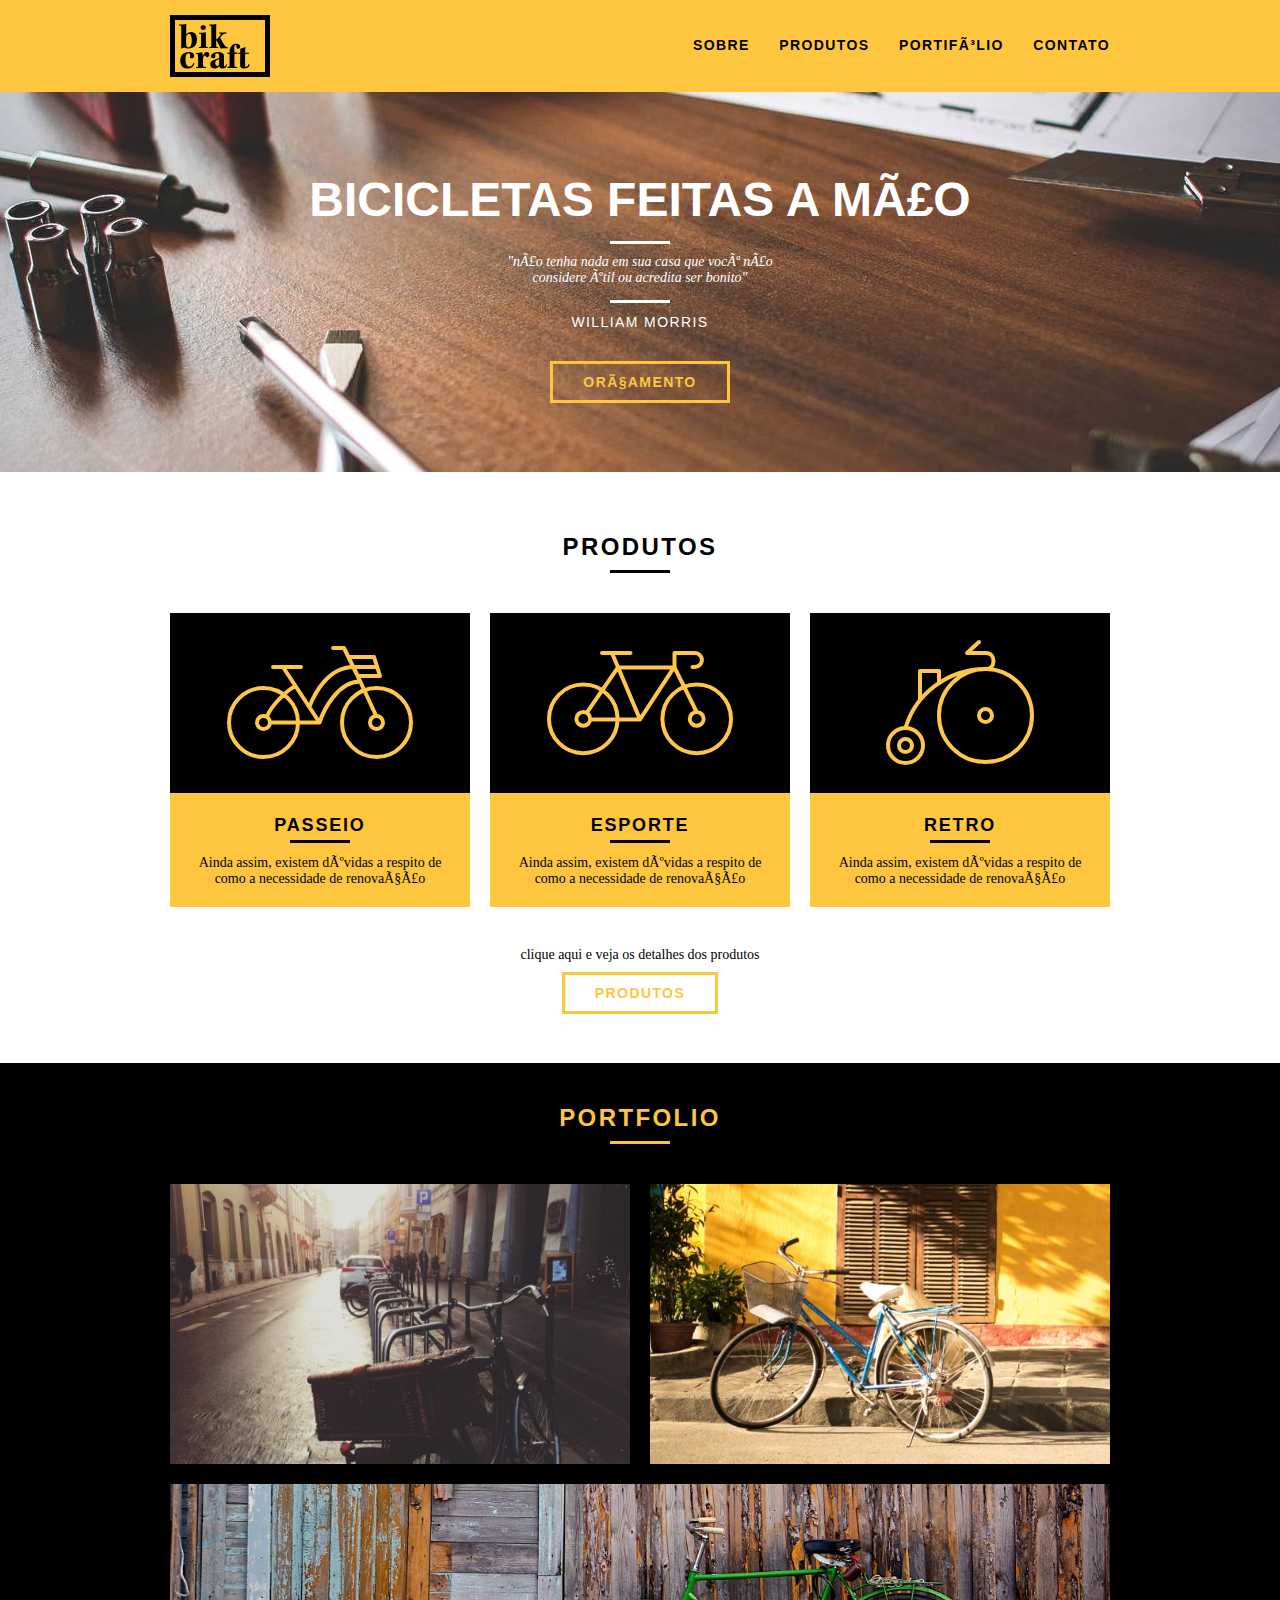
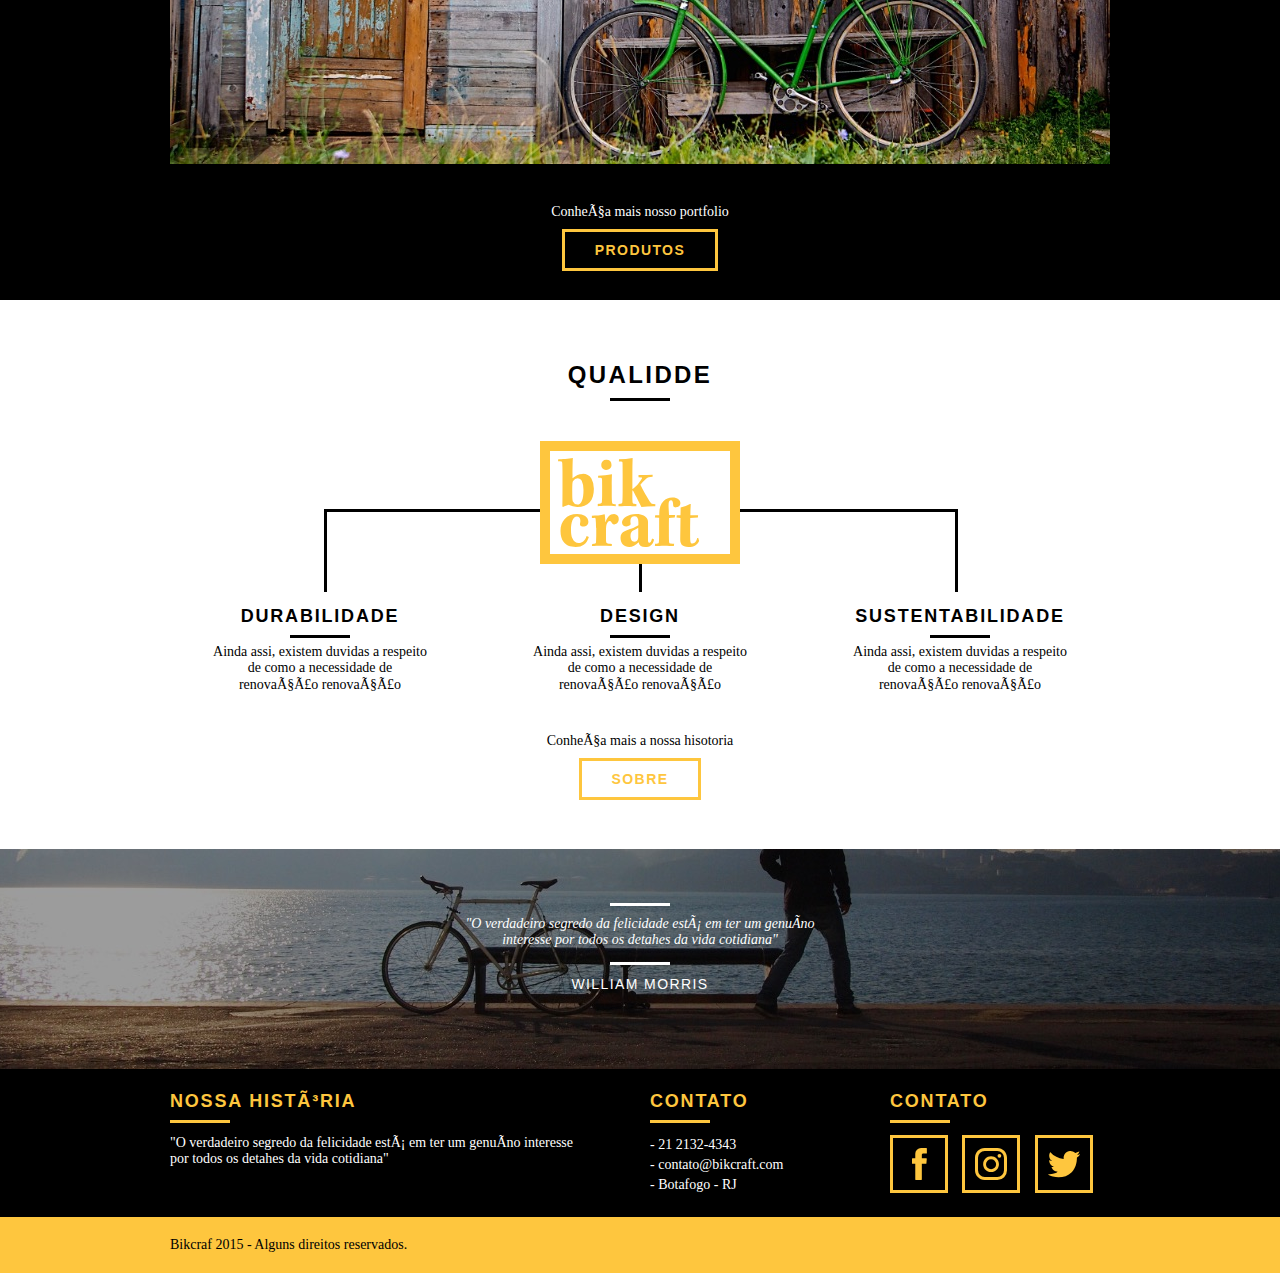
<file: index.html>
<!DOCTYPE html>
<html lang="pt-br">
	<head>
		<meta charset="uft-8">
		<title>Bikecraft</title>
		<link rel="stylesheet" href="css/normalize.css">
		<link rel="stylesheet" href="css/reset.css">
		<link rel="stylesheet" href="css/grid.css">
		<link rel="stylesheet" href="css/style.css">
		<link rel="stylesheet" href="css/responsivo.css">
	</head>
	<body>
		
		<header class="header">
			<div class="container">
				<a href="index.html" class="grid-4" >
					<img src="img/bikcraft.svg" alt="Bikcraft">
				</a>
				<nav  class="grid-12 header_menu"> 
					<ul>
						<li><a href="sobre.html">Sobre</a></li>
						<li><a href="produtos.html">Produtos</a></li>
						<li><a href="portfolio.html">Portifólio</a></li>
						<li><a href="contato.html">Contato</a></li>
					</ul>
				</nav>
			</div>
		</header>
		
		<section class="introducao">	
			<div class="container">
				<h1>Bicicletas Feitas a Mão</h1>
				<blockquote class="quote-externo">
					<p>"não tenha nada em sua casa que você não considere útil ou acredita ser bonito"</p>
					<cite>WILLIAM MORRIS</cite>
				</blockquote>
				<a href="produtos.html" class="btn">Orçamento</a>
			</div>
		</section>

		<section class="produtos container">
			<h2 class="subtitulo">Produtos</h2>
			<ul class="produtos_lista">

				<li class="grid-1-3">
					<div class="produtos_icone">
						<img src="img/produtos/passeio.svg" alt="Bickcraft Passeio">
					</div>
					<h3>Passeio</h3>
					<p>Ainda assim, existem dúvidas a respito de como a necessidade de renovação</p>
				</li>

				<li class="grid-1-3">
					<div class="produtos_icone">
						<img src="img/produtos/esporte.svg" alt="Bickcraft Passeio">
					</div>
					<h3>Esporte</h3>
					<p>Ainda assim, existem dúvidas a respito de como a necessidade de renovação</p>
				</li>

				<li class="grid-1-3">
					<div class="produtos_icone">
						<img src="img/produtos/retro.svg" alt="Bickcraft Passeio">
					</div>
					<h3>retro</h3>
					<p>Ainda assim, existem dúvidas a respito de como a necessidade de renovação</p>
				</li>

			</ul>

			<div class="call">
				<p>clique aqui e veja os detalhes dos produtos</p>
				<a href="produtos.html" class="btn btn-preto">Produtos</a>
			</div>

		</section>
		<!-- Fehca produtos-->

		<section class="portfolio">
			<div class="container">
				<h2 class="subtitulo">Portfolio</h2>
				<ul class="portfolio_lista">
					<li class="grid-8"><img src="img/portfolio/retro.jpg" alt="Bicicle Retro"></li>
					<li class="grid-8"><img src="img/portfolio/passeio.jpg" alt="Bicicleta Passeio"></li>
					<li class="grid-16"><img src="img/portfolio/esporte.jpg" alt="Bicicleta Esporte"></li>
				</ul>
				<div class="call">
					<p>Conheça mais nosso portfolio</p>
					<a href="portfolio.html" class="btn">Produtos</a>
				</div>	
			</div>
		</section>

		<!--Qualidade-->

		<section class="qualidade container">
			<h2 class="subtitulo">Qualidde</h2>
			<img src="img/bikcraft-qualidade.svg">
			<ul class="qualidade_lista">
				<li class="grid-1-3">
					<h3>Durabilidade</h3> 
					<p>Ainda assi, existem duvidas a respeito de como a necessidade de renovação renovação</p>
				</li>
				<li  class="grid-1-3">
					<h3>design</h3> 
					<p>Ainda assi, existem duvidas a respeito de como a necessidade de renovação renovação</p>
				</li>
				<li  class="grid-1-3">
					<h3>sustentabilidade</h3> 
					<p>Ainda assi, existem duvidas a respeito de como a necessidade de renovação renovação</p>
				</li>
			</ul>
			<div class="call">
				<p>Conheça mais a nossa  hisotoria</p>
				<a href="sobre.html" class="btn btn-preto">Sobre</a>
			</div>
		</section>

		<section class="quebra"> 
			<blockquote class="quote-externo container">
				<p> "O verdadeiro segredo da felicidade está em ter um genuíno interesse por todos os detahes da vida cotidiana"</p>
				<cite>WILLIAM MORRIS</cite>
			</blockquote>	
		</section>

		<footer>
			<div class="footer">
				<div class="container"> 

					<div class="grid-8 footer_historia" > 
						<h3>Nossa História</h3>
						<p>"O verdadeiro segredo da felicidade está em ter um genuíno interesse por todos os detahes da vida cotidiana"</p>
					</div>
		
					<div class="grid-4 footer_contato">
						<h3>Contato</h3>
						<ul> 
							<li>- 21 2132-4343</li>
							<li>- contato@bikcraft.com</li>
							<li>- Botafogo - RJ</li>
						</ul>
					</div>

					<div class="grid-4 footer_redes">
						<h3>Contato</h3>
						<ul>
							<li><a href="http://facebook.com" target="_blank"><img src="img/redes-sociais/facebook.svg"></a></li>
							<li><a href="http://instagran.com" target="_blank"><img src="img/redes-sociais/instagram.svg"></a></li>
							<li><a href="http://twtter.com" target="_blank"><img src="img/redes-sociais/twitter.svg"></a></li>
						</ul>
					</div>
				</div>
			</div>
			<div class="copy">
				<div class="container">
					<p class="grid-16"> Bikcraf 2015 - Alguns direitos reservados.</p>
				</div>

			</div>
		</footer>	
		
	</body>
</html>
</file>
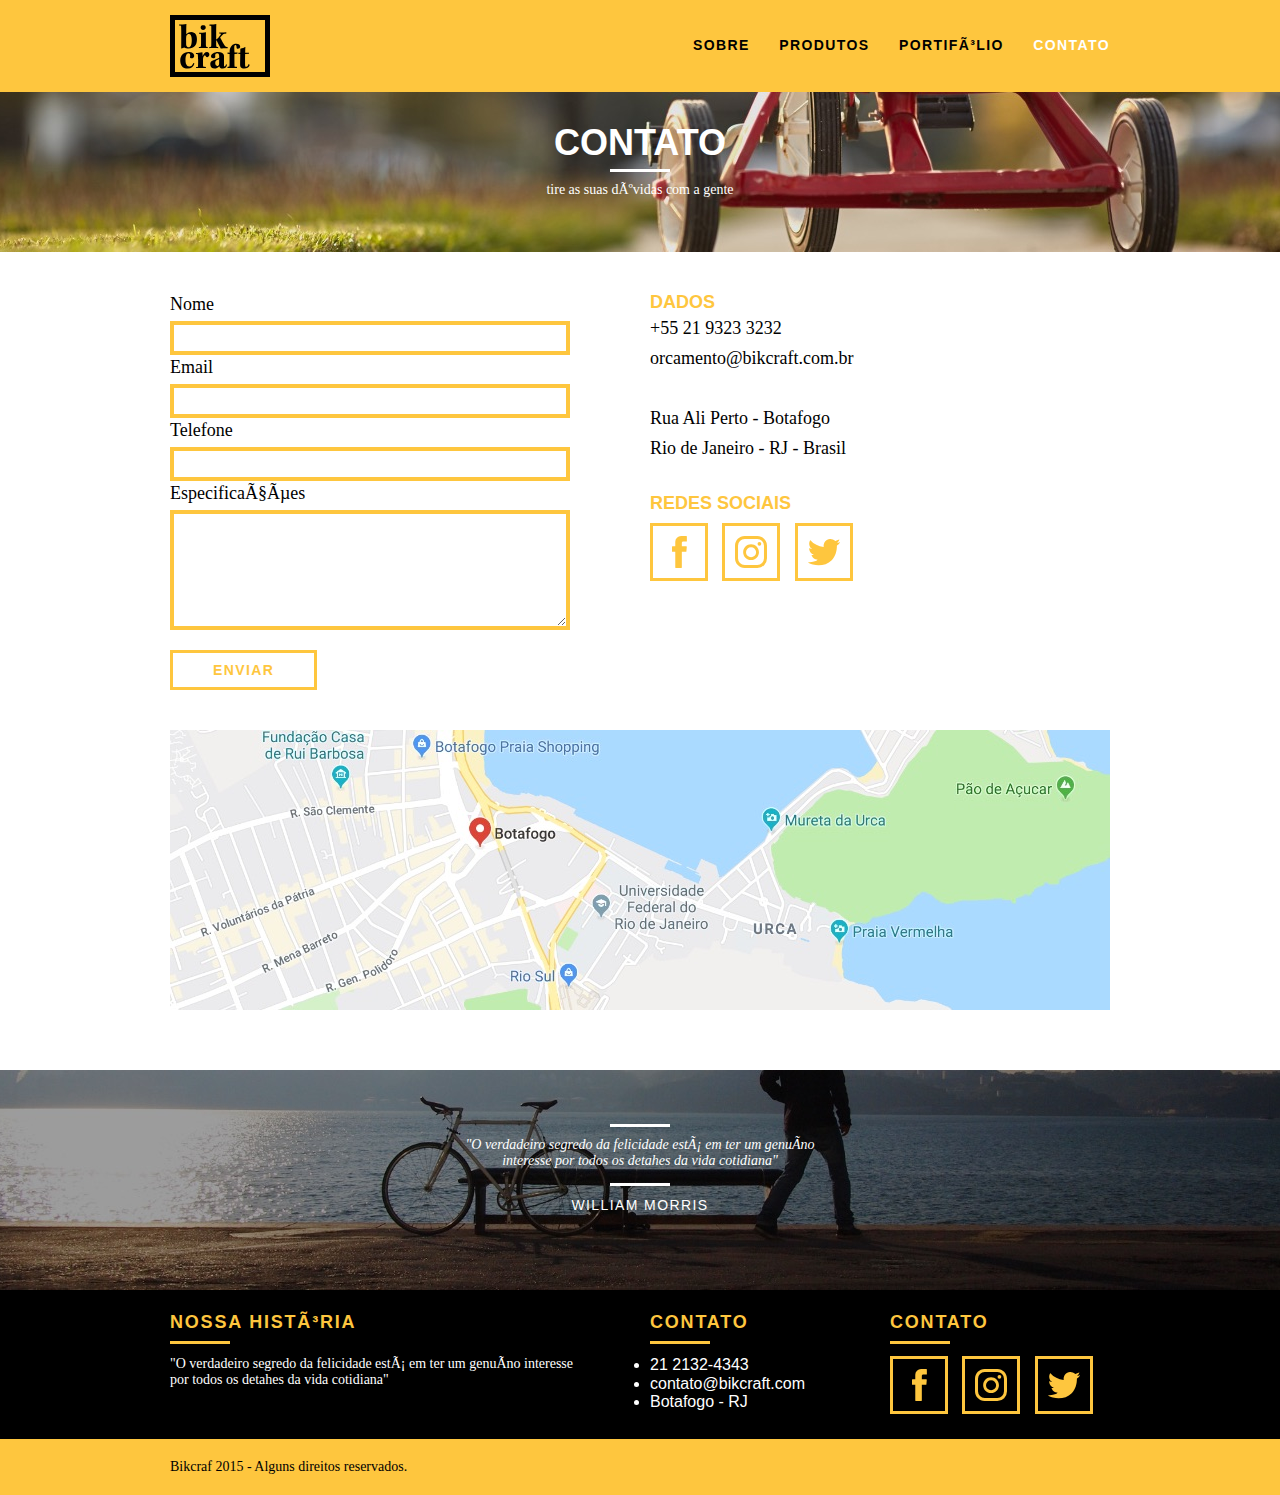
<file: contato.html>
<!DOCTYPE html>
<html lang="pt-br">
	<head>
		<meta charset="uft-8">
		<title>Bikecraft -  Sobre</title>
		<link rel="stylesheet" href="css/normalize.css">
		<link rel="stylesheet" href="css/reset.css">
		<link rel="stylesheet" href="css/grid.css">
		<link rel="stylesheet" href="css/style.css">
		<link rel="stylesheet" href="css/produtos.css">
		<link rel="stylesheet" href="css/contato.css">
		<link rel="stylesheet" href="css/responsivo.css">
	</head>
	<body>
		
		<header class="header">
			<div class="container">
				<a href="index.html" class="grid-4" >
					<img src="img/bikcraft.svg" alt="Bikcraft">
				</a>
				<nav  class="grid-12 header_menu"> 
					<ul>
						<li><a href="sobre.html">Sobre</a></li>
						<li><a href="produtos.html">Produtos</a></li>
						<li><a href="portfolio.html">Portifólio</a></li>
						<li><a href="contato.html" class="menu_ativo">Contato</a></li>
					</ul>
				</nav>
			</div>
		</header>
	
		<section class="introducao-interna interna_contato">	
			<div class="container">
				<h1>Contato</h1>
				<p>tire as suas dúvidas com a gente</p>
			</div>
		</section>


		<section class="contato container">
			<form id="form_orcamento" class="contato_form grid-8">
				<label for="nome">Nome</label>
				<input type="text" id="nome">
				<label for="email">Email</label>
				<input type="text" id="email">
				<label for="telefone">Telefone</label>
				<input type="text" id="telefone">
				<label for="espec">Especificações</label>
				<textarea id="espec"></textarea>
				<button type="submit" class="btn btn-preto">Enviar</button>
			</form>
			<div class="contato_dados grid-8">
				<h3>Dados</h3>
				<span>+55 21 9323 3232</span>
				<span>orcamento@bikcraft.com.br</span>	
				<span>Rua Ali Perto - Botafogo</span>
				<span>Rio de Janeiro - RJ - Brasil</span>
				<h3>Redes Sociais</h3>
				<ul>
					<li><a href="http://facebook.com" target="_blank"><img src="img/redes-sociais/facebook.svg"></a></li>
					<li><a href="http://instagran.com" target="_blank"><img src="img/redes-sociais/instagram.svg"></a></li>
					<li><a href="http://twtter.com" target="_blank"><img src="img/redes-sociais/twitter.svg"></a></li>
				</ul>
				
			</div>
		</section>

		<section class="container contato_mapa">
			<a href="http://google.com" target="_blank"  class="grid-16"><img src="img/endereco-bikcraft.jpg" alt="Endereço Bikcraft"></a>
		</section>
		
		<section class="quebra"> 
			<blockquote class="quote-externo container">
				<p> "O verdadeiro segredo da felicidade está em ter um genuíno interesse por todos os detahes da vida cotidiana"</p>
				<cite>WILLIAM MORRIS</cite>
			</blockquote>	
		</section>

			<footer>
			<div class="footer">
				<div class="container"> 

					<div class="grid-8 footer_historia" > 
						<h3>Nossa História</h3>
						<p>"O verdadeiro segredo da felicidade está em ter um genuíno interesse por todos os detahes da vida cotidiana"</p>
					</div>
		
					<div class="grid-4 footer_contato">
						<h3>Contato</h3>
						<uil> 
							<li>21 2132-4343</li>
							<li>contato@bikcraft.com</li>
							<li>Botafogo - RJ</li>
						</uil>
					</div>

					<div class="grid-4 footer_redes">
						<h3>Contato</h3>
						<ul>
							<li><a href="http://facebook.com" target="_blank"><img src="img/redes-sociais/facebook.svg"></a></li>
							<li><a href="http://instagran.com" target="_blank"><img src="img/redes-sociais/instagram.svg"></a></li>
							<li><a href="http://twtter.com" target="_blank"><img src="img/redes-sociais/twitter.svg"></a></li>
						</ul>
					</div>
				</div>
			</div>
			<div class="copy">
				<div class="container">
					<p class="grid-16"> Bikcraf 2015 - Alguns direitos reservados.</p>
				</div>

			</div>
		</footer>	
		
	</body>
</html>
</file>
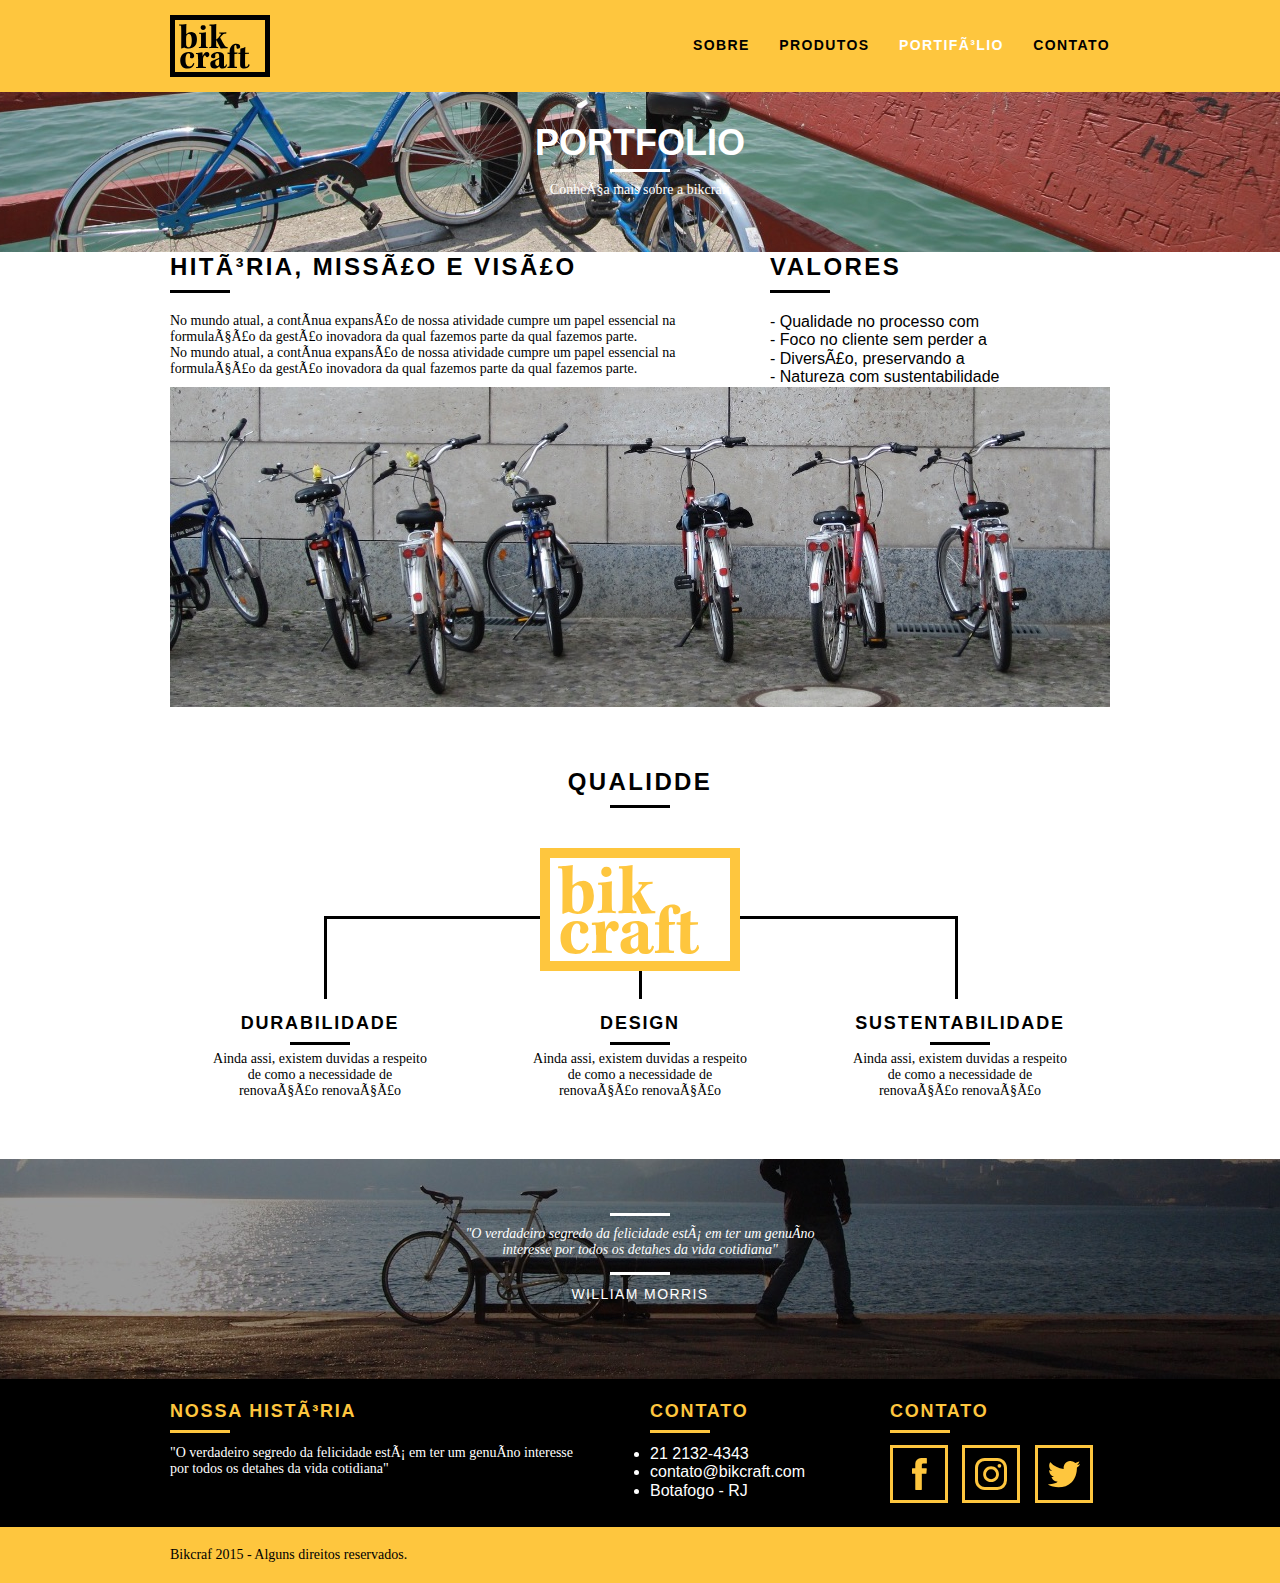
<file: portfolio.html>
<!DOCTYPE html>
<html lang="pt-br">
	<head>
		<meta charset="uft-8">
		<title>Bikecraft -  Portfolio</title>
		<link rel="stylesheet" href="css/normalize.css">
		<link rel="stylesheet" href="css/reset.css">
		<link rel="stylesheet" href="css/grid.css">
		<link rel="stylesheet" href="css/style.css">
		<link rel="stylesheet" href="css/portfolio.css">
	</head>
	<body>
		
		<header class="header">
			<div class="container">
				<a href="index.html" class="grid-4" >
					<img src="img/bikcraft.svg" alt="Bikcraft">
				</a>
				<nav  class="grid-12 header_menu"> 
					<ul>
						<li><a href="sobre.html">Sobre</a></li>
						<li><a href="produtos.html">Produtos</a></li>
						<li><a href="portifolio.html" class="menu_ativo">Portifólio</a></li>
						<li><a href="contato.html">Contato</a></li>
					</ul>
				</nav>
			</div>
		</header>
		
		<section class="introducao-interna interna_portfolio">	
			<div class="container">
				<h1>Portfolio</h1>
				<p>Conheça mais sobre a bikcraft</p>
			</div>
		</section>

		<section class="missao_sobre container">
			<div class="grid-10">
				<h2 class="subtitulo-interno">Hitória, Missão e Visão</h2>
				<p>No mundo atual, a contínua expansão de nossa atividade cumpre um papel essencial na formulação da gestão inovadora da qual fazemos parte da qual fazemos parte.</p>
				<p>No mundo atual, a contínua expansão de nossa atividade cumpre um papel essencial na formulação da gestão inovadora da qual fazemos parte da qual fazemos parte.</p>
			</div>
			<div class="grid-6">
				<h2 class="subtitulo-interno">Valores</h2>
				<ul>
					<li>- Qualidade no processo com</li>
					<li>- Foco no cliente sem perder a</li>
					<li>- Diversão, preservando a</li>
					<li>- Natureza com sustentabilidade</li>
				</ul>
			</div>

			<div class="grid-16 foto-equipe">
				<img src="img/equipe-bikcraft.jpg" alt="Equipe Bikcraft">
			</div>


		</section>	
		

		<!--Qualidade-->

		<section class="qualidade container">
			<h2 class="subtitulo">Qualidde</h2>
			<img src="img/bikcraft-qualidade.svg">
			<ul class="qualidade_lista">
				<li class="grid-1-3">
					<h3>Durabilidade</h3> 
					<p>Ainda assi, existem duvidas a respeito de como a necessidade de renovação renovação</p>
				</li>
				<li  class="grid-1-3">
					<h3>design</h3> 
					<p>Ainda assi, existem duvidas a respeito de como a necessidade de renovação renovação</p>
				</li>
				<li  class="grid-1-3">
					<h3>sustentabilidade</h3> 
					<p>Ainda assi, existem duvidas a respeito de como a necessidade de renovação renovação</p>
				</li>
			</ul>
		</section>

		<section class="quebra"> 
			<blockquote class="quote-externo container">
				<p> "O verdadeiro segredo da felicidade está em ter um genuíno interesse por todos os detahes da vida cotidiana"</p>
				<cite>WILLIAM MORRIS</cite>
			</blockquote>	
		</section>

		<footer>
			<div class="footer">
				<div class="container"> 

					<div class="grid-8 footer_historia" > 
						<h3>Nossa História</h3>
						<p>"O verdadeiro segredo da felicidade está em ter um genuíno interesse por todos os detahes da vida cotidiana"</p>
					</div>
		
					<div class="grid-4 footer_contato">
						<h3>Contato</h3>
						<uil> 
							<li>21 2132-4343</li>
							<li>contato@bikcraft.com</li>
							<li>Botafogo - RJ</li>
						</uil>
					</div>

					<div class="grid-4 footer_redes">
						<h3>Contato</h3>
						<ul>
							<li><a href="http://facebook.com" target="_blank"><img src="img/redes-sociais/facebook.svg"></a></li>
							<li><a href="http://instagran.com" target="_blank"><img src="img/redes-sociais/instagram.svg"></a></li>
							<li><a href="http://twtter.com" target="_blank"><img src="img/redes-sociais/twitter.svg"></a></li>
						</ul>
					</div>
				</div>
			</div>
			<div class="copy">
				<div class="container">
					<p class="grid-16"> Bikcraf 2015 - Alguns direitos reservados.</p>
				</div>

			</div>
		</footer>	
		
	</body>
</html>
</file>
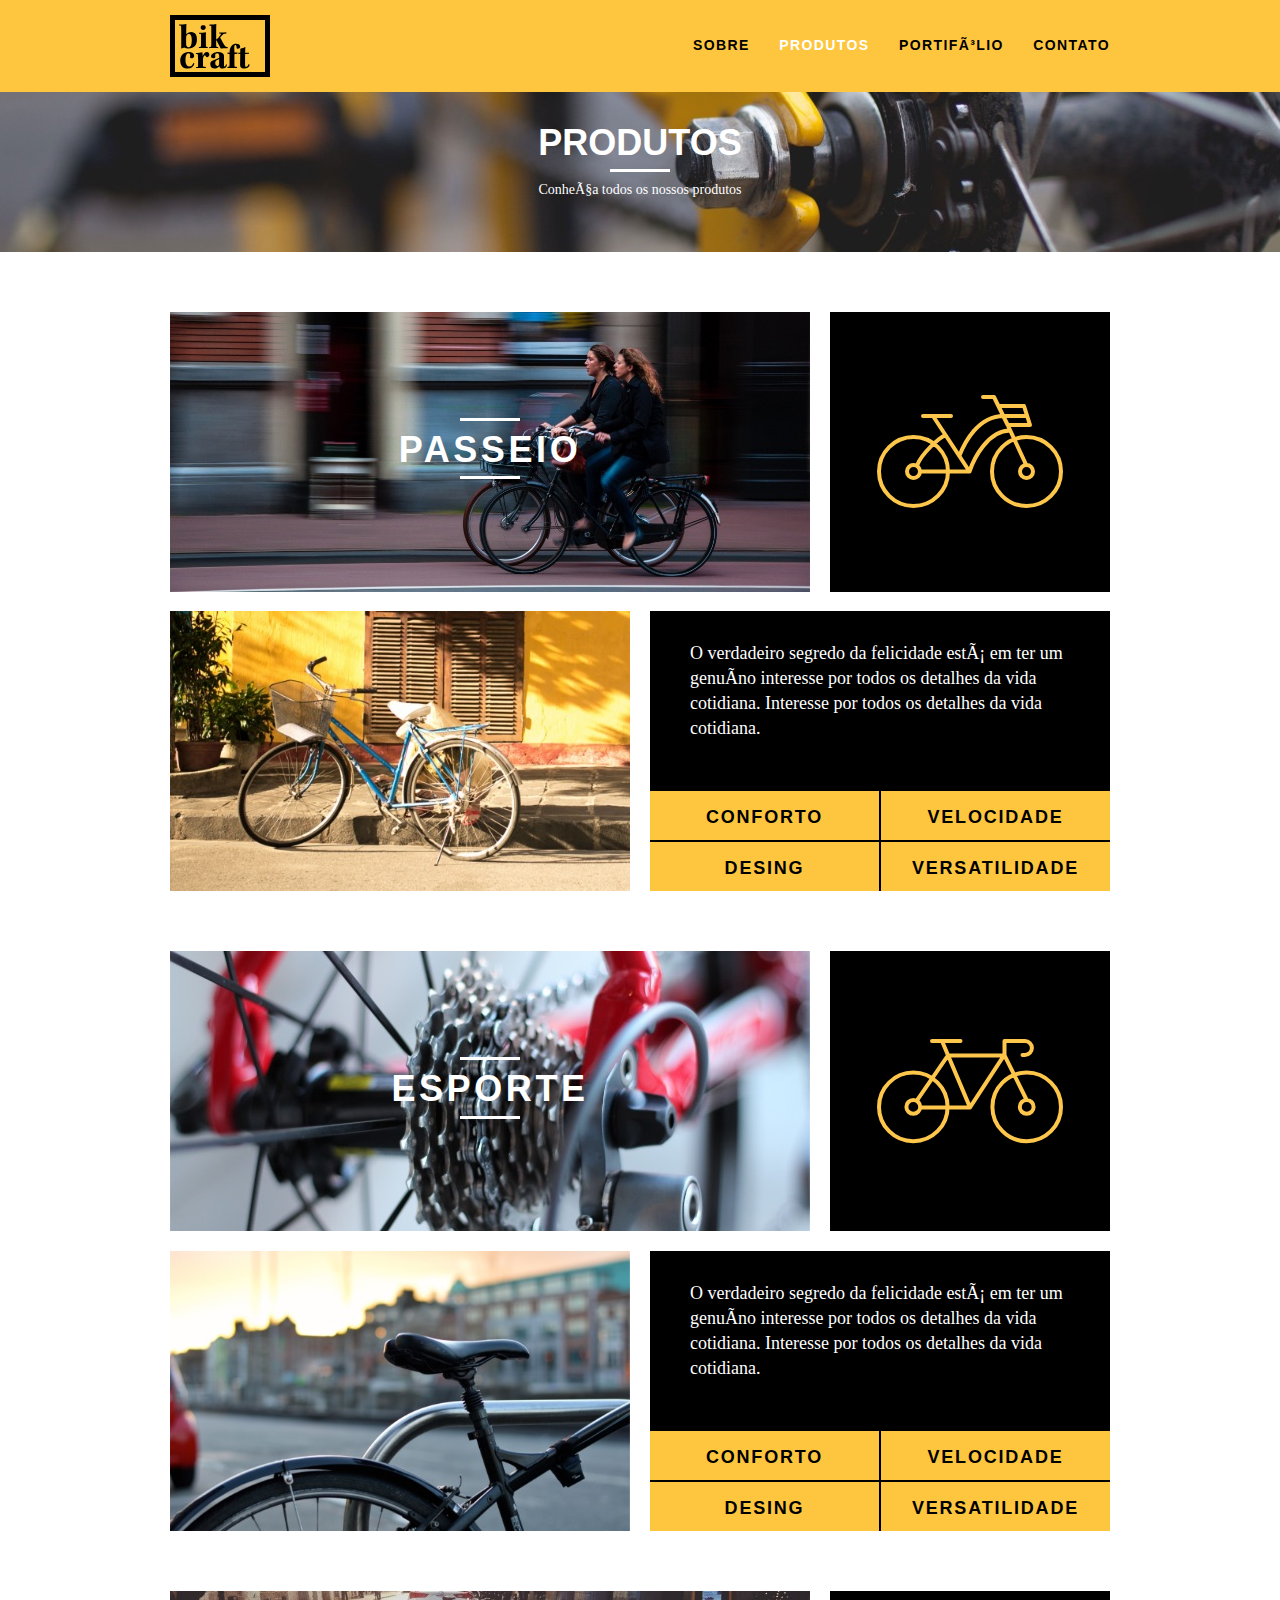
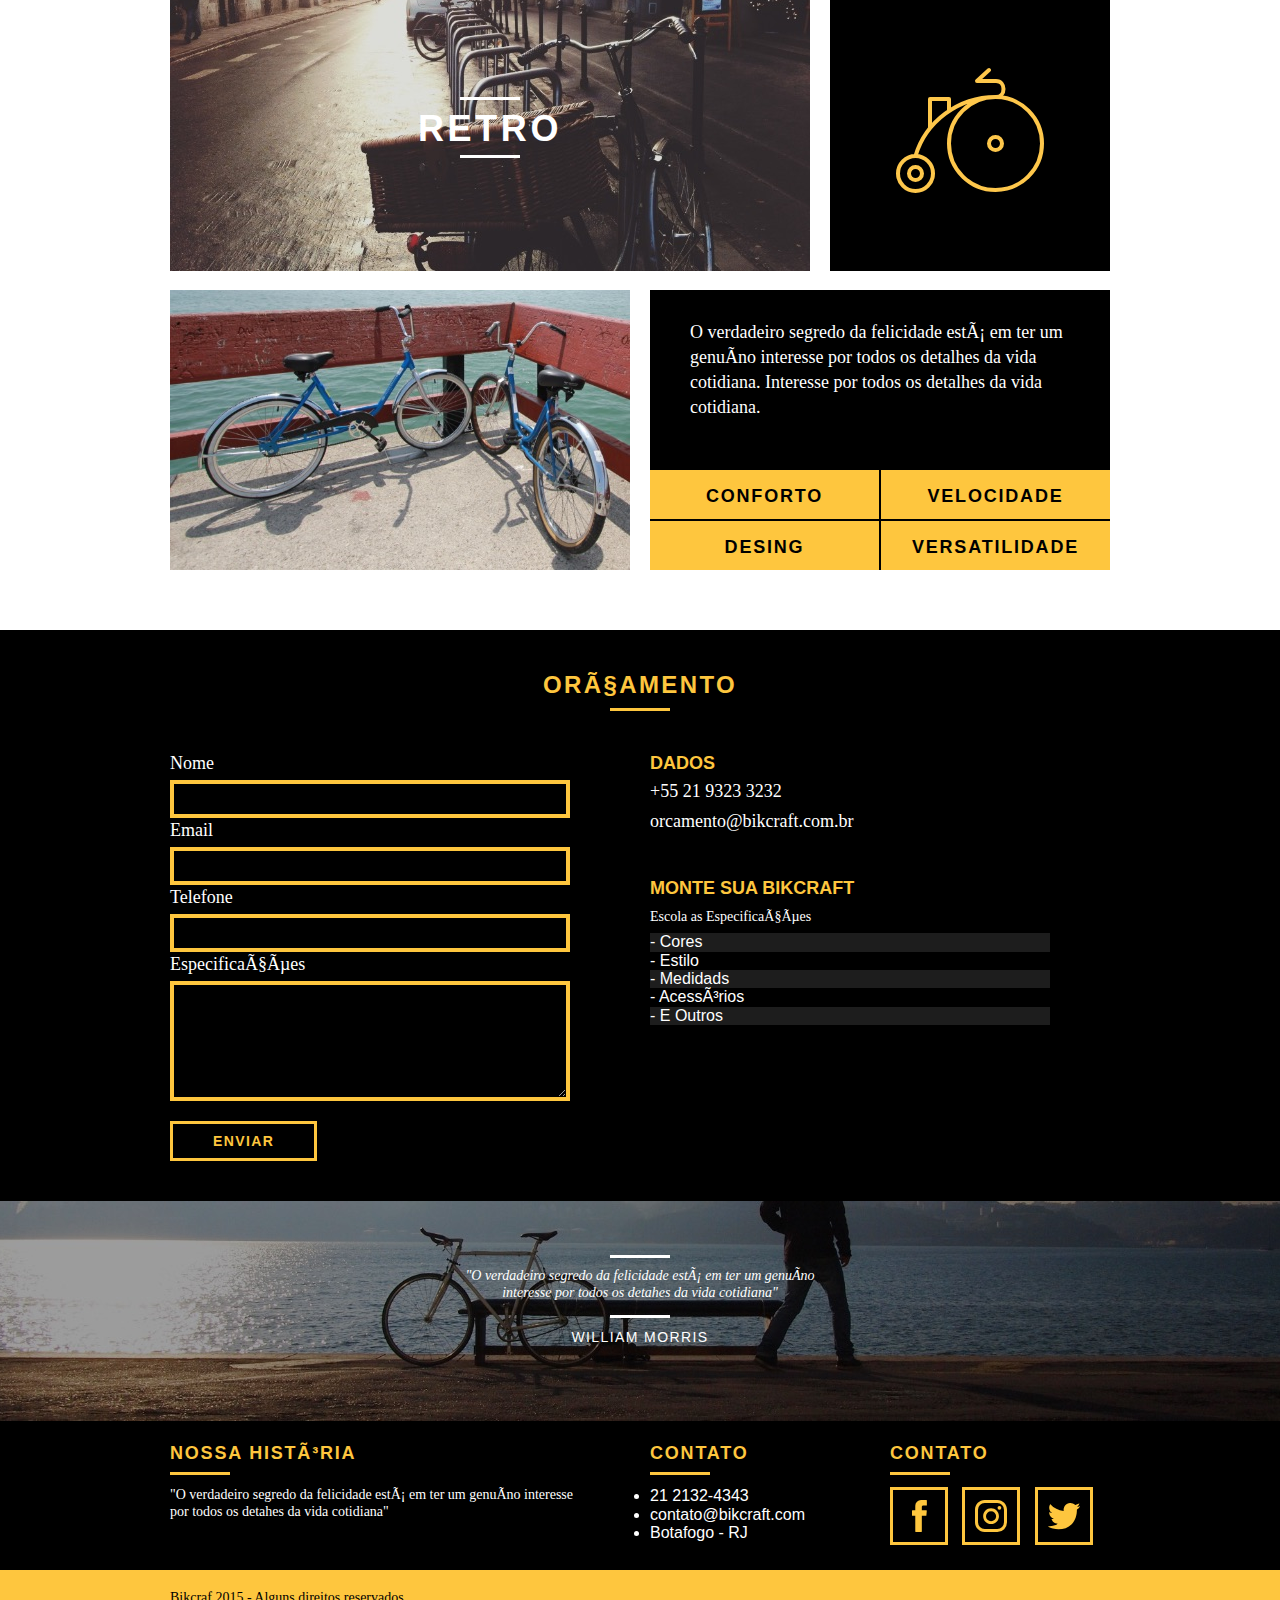
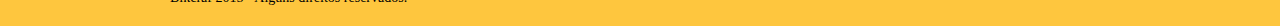
<file: produtos.html>
<!DOCTYPE html>
<html lang="pt-br">
	<head>
		<meta charset="uft-8">
		<title>Bikecraft -  Sobre</title>
		<link rel="stylesheet" href="css/normalize.css">
		<link rel="stylesheet" href="css/reset.css">
		<link rel="stylesheet" href="css/grid.css">
		<link rel="stylesheet" href="css/style.css">
		<link rel="stylesheet" href="css/produtos.css">
		<link rel="stylesheet" href="css/responsivo.css">
	</head>
	<body>
		
		<header class="header">
			<div class="container">
				<a href="index.html" class="grid-4" >
					<img src="img/bikcraft.svg" alt="Bikcraft">
				</a>
				<nav  class="grid-12 header_menu"> 
					<ul>
						<li><a href="sobre.html">Sobre</a></li>
						<li><a href="produtos.html" class="menu_ativo">Produtos</a></li>
						<li><a href="portfolio.html">Portifólio</a></li>
						<li><a href="contato.html">Contato</a></li>
					</ul>
				</nav>
			</div>
		</header>
	
		<section class="introducao-interna interna_produtos">	
			<div class="container">
				<h1>Produtos</h1>
				<p>Conheça todos os nossos produtos</p>
			</div>
		</section>

		<section class="container produto_item">
			<div class="grid-11">
				<img src="img/produtos/bikcraft-passeio-1.jpg" alt="Bikcraf Passeio">
				<h2>Passeio</h2>
			 </div>
			 <div class="grid-5 produto_icone">
				 <img src="img/produtos/passeio.svg"></div>
			 </div>
			 <div class="grid-8">
				 <img src="img/produtos/bikcraft-passeio-2.jpg" alt="Bikcraft Passeio">
			 </div>
			 <div class="grid-8 produto_info">
				 <p>
					O verdadeiro segredo da felicidade está em ter um genuíno interesse por todos os detalhes da vida cotidiana. Interesse por todos os detalhes da vida cotidiana.
				 </p>
				 <ul>
					 <li>Conforto</li>
					 <li>Velocidade</li>
					 <li>Desing</li>
					 <li>Versatilidade</li>
				</ul>
			 </div>	
		</section>

		<section class="container produto_item">
			<div class="grid-11">
				<img src="img/produtos/bikcraft-esporte-1.jpg" alt="Bikcraf Esporte">
				<h2>Esporte</h2>
			 </div>
			 <div class="grid-5 produto_icone">
				 <img src="img/produtos/esporte.svg"></div>
			 </div>
			 <div class="grid-8">
				 <img src="img/produtos/bikcraft-esporte-2.jpg" alt="Bikcraft Passeio">
			 </div>
			 <div class="grid-8 produto_info">
				 <p>
					O verdadeiro segredo da felicidade está em ter um genuíno interesse por todos os detalhes da vida cotidiana. Interesse por todos os detalhes da vida cotidiana.
				 </p>
				 <ul>
					 <li>Conforto</li>
					 <li>Velocidade</li>
					 <li>Desing</li>
					 <li>Versatilidade</li>
				</ul>
			 </div>	
		</section>


		<section class="container produto_item">
			<div class="grid-11">
				<img src="img/produtos/bikcraft-retro-1.jpg" alt="Bikcraf Retro">
				<h2>Retro</h2>
			 </div>
			 <div class="grid-5 produto_icone">
				 <img src="img/produtos/retro.svg"></div>
			 </div>
			 <div class="grid-8">
				 <img src="img/produtos/bikcraft-retro-2.jpg" alt="Bikcraft Retro">
			 </div>
			 <div class="grid-8 produto_info">
				 <p>
					O verdadeiro segredo da felicidade está em ter um genuíno interesse por todos os detalhes da vida cotidiana. Interesse por todos os detalhes da vida cotidiana.
				 </p>
				 <ul>
					 <li>Conforto</li>
					 <li>Velocidade</li>
					 <li>Desing</li>
					 <li>Versatilidade</li>
				</ul>
			 </div>	
		</section>

		<section class="orcamento">
			<div class="container">
				<h2 class="subtitulo">Orçamento</h2>
				<form id="form_orcamento" class="form grid-8">
					<label for="nome">Nome</label>
					<input type="text" id="nome">
					<label for="email">Email</label>
					<input type="text" id="email">
					<label for="telefone">Telefone</label>
					<input type="text" id="telefone">
					<label for="espec">Especificações</label>
					<textarea id="espec"></textarea>
					<button type="submit" class="btn">Enviar</button>
				</form>
				<div class="orcamento_dados grid-8">
					<h3>Dados</h3>
					<span>+55 21 9323 3232</span>
					<span>orcamento@bikcraft.com.br</span>	
					<h3>Monte sua Bikcraft</h3>
					<p>Escola as Especificações</p>
					<ul>
						<li>- Cores</li>
						<li>- Estilo</li>
						<li>- Medidads</li>
						<li>- Acessórios</li>
						<li>- E Outros</li>
					</ul>
				</div>
			</div>
		</section>




		<section class="quebra"> 
			<blockquote class="quote-externo container">
				<p> "O verdadeiro segredo da felicidade está em ter um genuíno interesse por todos os detahes da vida cotidiana"</p>
				<cite>WILLIAM MORRIS</cite>
			</blockquote>	
		</section>

		<footer>
			<div class="footer">
				<div class="container"> 

					<div class="grid-8 footer_historia" > 
						<h3>Nossa História</h3>
						<p>"O verdadeiro segredo da felicidade está em ter um genuíno interesse por todos os detahes da vida cotidiana"</p>
					</div>
		
					<div class="grid-4 footer_contato">
						<h3>Contato</h3>
						<uil> 
							<li>21 2132-4343</li>
							<li>contato@bikcraft.com</li>
							<li>Botafogo - RJ</li>
						</uil>
					</div>

					<div class="grid-4 footer_redes">
						<h3>Contato</h3>
						<ul>
							<li><a href="http://facebook.com" target="_blank"><img src="img/redes-sociais/facebook.svg"></a></li>
							<li><a href="http://instagran.com" target="_blank"><img src="img/redes-sociais/instagram.svg"></a></li>
							<li><a href="http://twtter.com" target="_blank"><img src="img/redes-sociais/twitter.svg"></a></li>
						</ul>
					</div>
				</div>
			</div>
			<div class="copy">
				<div class="container">
					<p class="grid-16"> Bikcraf 2015 - Alguns direitos reservados.</p>
				</div>

			</div>
		</footer>	
		
	</body>
</html>
</file>
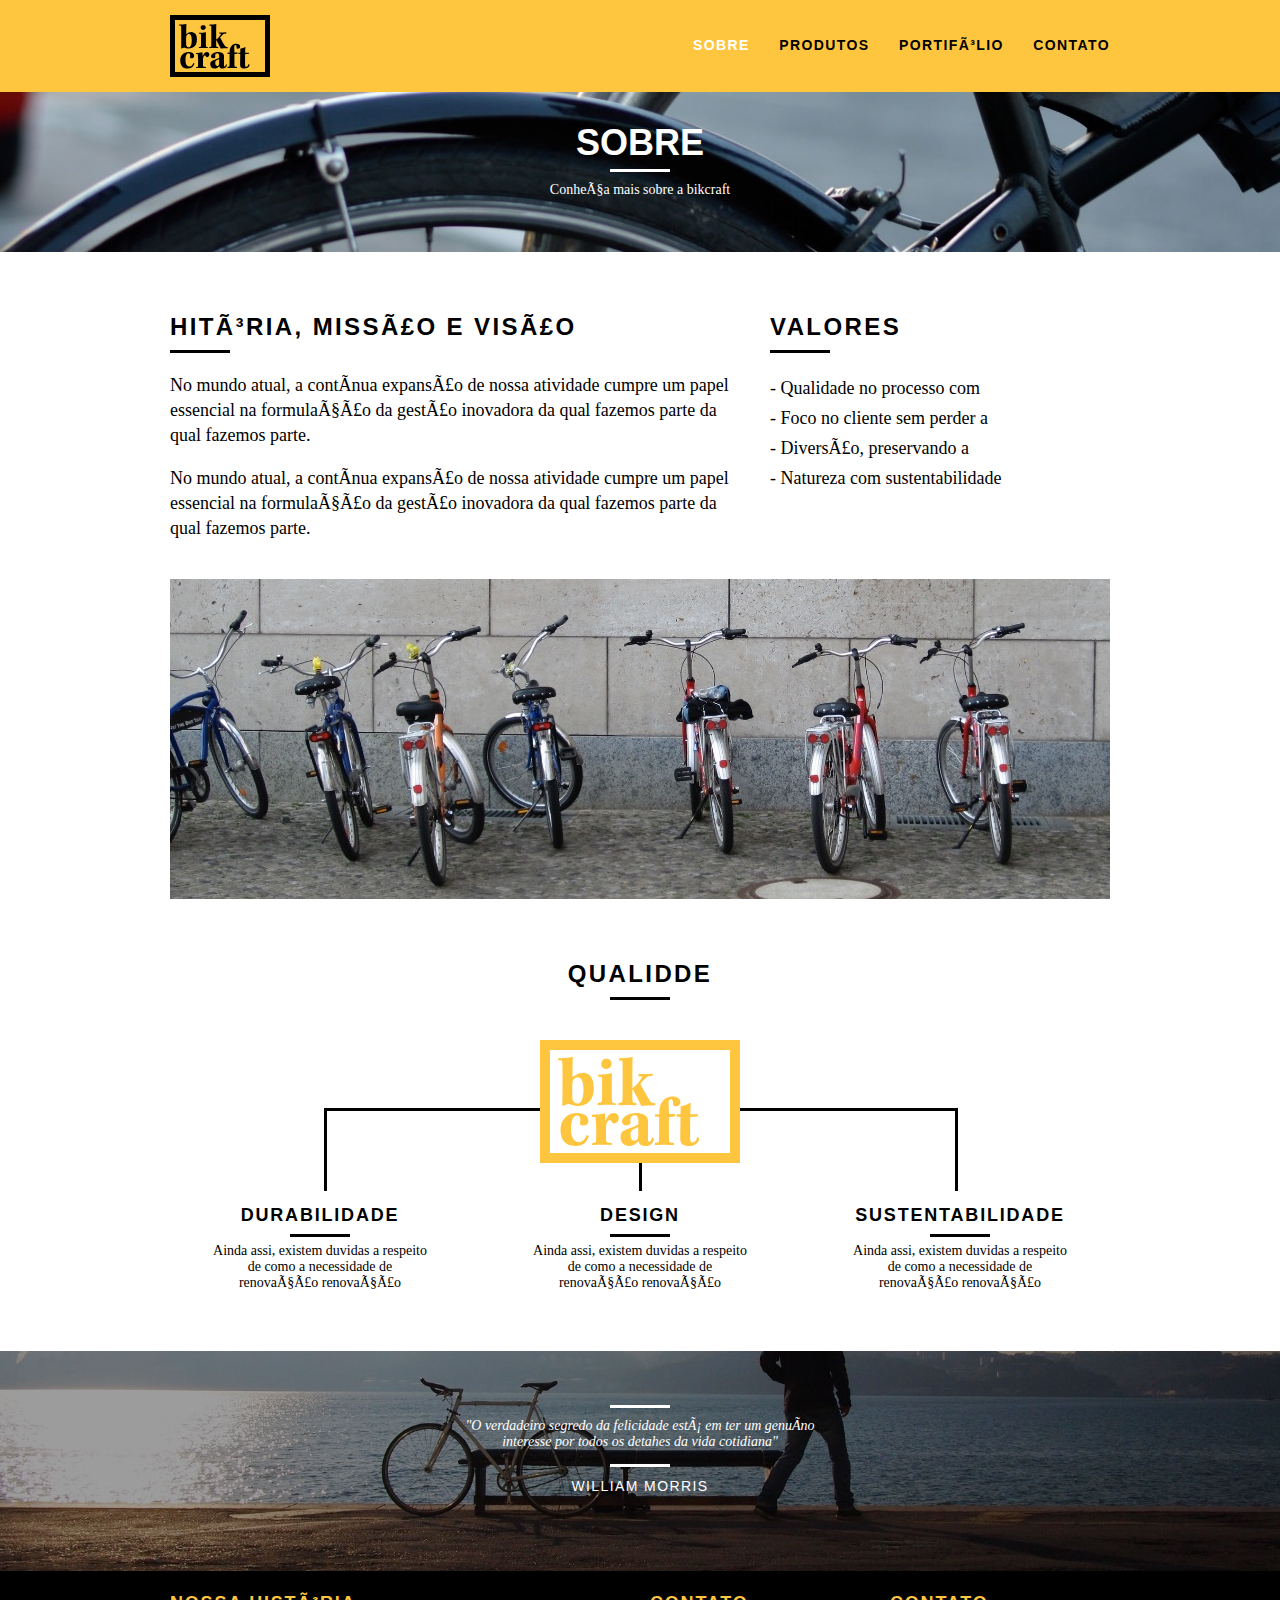
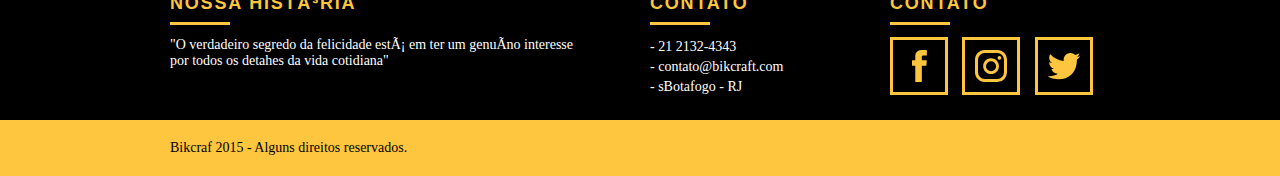
<file: sobre.html>
<!DOCTYPE html>
<html lang="pt-br">
	<head>
		<meta charset="uft-8">
		<title>Bikecraft -  Sobre</title>
		<link rel="stylesheet" href="css/normalize.css">
		<link rel="stylesheet" href="css/reset.css">
		<link rel="stylesheet" href="css/grid.css">
		<link rel="stylesheet" href="css/style.css">
		<link rel="stylesheet" href="css/sobre.css">
		<link rel="stylesheet" href="css/responsivo.css">
	</head>
	<body>
		
		<header class="header">
			<div class="container">
				<a href="index.html" class="grid-4" >
					<img src="img/bikcraft.svg" alt="Bikcraft">
				</a>
				<nav  class="grid-12 header_menu"> 
					<ul>
						<li><a href="sobre.html" class="menu_ativo">Sobre</a></li>
						<li><a href="produtos.html">Produtos</a></li>
						<li><a href="portfolio.html">Portifólio</a></li>
						<li><a href="contato.html">Contato</a></li>
					</ul>
				</nav>
			</div>
		</header>
		
		<section class="introducao-interna interna_sobre">	
			<div class="container">
				<h1>Sobre</h1>
				<p>Conheça mais sobre a bikcraft</p>
			</div>
		</section>

		<section class="missao_sobre container">
			<div class="grid-10">
				<h2 class="subtitulo-interno">Hitória, Missão e Visão</h2>
				<p>No mundo atual, a contínua expansão de nossa atividade cumpre um papel essencial na formulação da gestão inovadora da qual fazemos parte da qual fazemos parte.</p>
				<p>No mundo atual, a contínua expansão de nossa atividade cumpre um papel essencial na formulação da gestão inovadora da qual fazemos parte da qual fazemos parte.</p>
			</div>
			<div class="grid-6">
				<h2 class="subtitulo-interno">Valores</h2>
				<ul>
					<li>- Qualidade no processo com</li>
					<li>- Foco no cliente sem perder a</li>
					<li>- Diversão, preservando a</li>
					<li>- Natureza com sustentabilidade</li>
				</ul>
			</div>

			<div class="grid-16 foto-equipe">
				<img src="img/equipe-bikcraft.jpg" alt="Equipe Bikcraft">
			</div>


		</section>	
		

		<!--Qualidade-->

		<section class="qualidade container">
			<h2 class="subtitulo">Qualidde</h2>
			<img src="img/bikcraft-qualidade.svg">
			<ul class="qualidade_lista">
				<li class="grid-1-3">
					<h3>Durabilidade</h3> 
					<p>Ainda assi, existem duvidas a respeito de como a necessidade de renovação renovação</p>
				</li>
				<li  class="grid-1-3">
					<h3>design</h3> 
					<p>Ainda assi, existem duvidas a respeito de como a necessidade de renovação renovação</p>
				</li>
				<li  class="grid-1-3">
					<h3>sustentabilidade</h3> 
					<p>Ainda assi, existem duvidas a respeito de como a necessidade de renovação renovação</p>
				</li>
			</ul>
		</section>

		<section class="quebra"> 
			<blockquote class="quote-externo container">
				<p> "O verdadeiro segredo da felicidade está em ter um genuíno interesse por todos os detahes da vida cotidiana"</p>
				<cite>WILLIAM MORRIS</cite>
			</blockquote>	
		</section>

		<footer>
			<div class="footer">
				<div class="container"> 

					<div class="grid-8 footer_historia" > 
						<h3>Nossa História</h3>
						<p>"O verdadeiro segredo da felicidade está em ter um genuíno interesse por todos os detahes da vida cotidiana"</p>
					</div>
		
					<div class="grid-4 footer_contato">
						<h3>Contato</h3>
						<ul> 
							<li>- 21 2132-4343</li>
							<li>- contato@bikcraft.com</li>
							<li>- sBotafogo - RJ</li>
						</ul>
					</div>

					<div class="grid-4 footer_redes">
						<h3>Contato</h3>
						<ul>
							<li><a href="http://facebook.com" target="_blank"><img src="img/redes-sociais/facebook.svg"></a></li>
							<li><a href="http://instagran.com" target="_blank"><img src="img/redes-sociais/instagram.svg"></a></li>
							<li><a href="http://twtter.com" target="_blank"><img src="img/redes-sociais/twitter.svg"></a></li>
						</ul>
					</div>
				</div>
			</div>
			<div class="copy">
				<div class="container">
					<p class="grid-16"> Bikcraf 2015 - Alguns direitos reservados.</p>
				</div>

			</div>
		</footer>	
		
	</body>
</html>
</file>
<file: css/grid.css>
*, *:before, *:after {
  -webkit-box-sizing: border-box; 
  -moz-box-sizing: border-box; 
  box-sizing: border-box;
}

.container {
	width: 960px;
	margin: 0 auto;
	padding: 0px;
	position: relative;
}

.container:after, .container:before {
	content: " ";
	display: table;
}

.container:after {
	clear: both;
}

.grid-1, .grid-2, .grid-3, .grid-4, .grid-5, .grid-6, .grid-7, .grid-8, .grid-9, .grid-10, .grid-11, .grid-12, .grid-13, .grid-14, .grid-15, .grid-16, .grid-1-3 {
	float: left;
	margin-left: 10px;
	margin-right: 10px;
}

.grid-1 	{width: 40px;}
.grid-2 	{width: 100px;}
.grid-3 	{width: 160px;}
.grid-4 	{width: 220px;}
.grid-5 	{width: 280px;}
.grid-6 	{width: 340px;}
.grid-7 	{width: 400px;}
.grid-8 	{width: 460px;}
.grid-9 	{width: 520px;}
.grid-10 	{width: 580px;}
.grid-11 	{width: 640px;}
.grid-12 	{width: 700px;}
.grid-13 	{width: 760px;}
.grid-14 	{width: 820px;}
.grid-15 	{width: 880px;}
.grid-16 	{width: 940px;}
.grid-1-3	{width: 300px;}


@media only screen and (min-width: 788px) and (max-width: 979px) {

.container {
	width: 768px;
}

.grid-1		{width: 28px;}
.grid-2		{width: 76px;}
.grid-3		{width: 124px;}
.grid-4		{width: 172px;}
.grid-5		{width: 220px;}
.grid-6		{width: 268px;}
.grid-7		{width: 316px;}
.grid-8		{width: 364px;}
.grid-9		{width: 412px;}
.grid-10	{width: 460px;}
.grid-11	{width: 508px;}
.grid-12	{width: 556px;}
.grid-13	{width: 604px;}
.grid-14	{width: 652px;}
.grid-15	{width: 700px;}
.grid-16	{width: 748px;}
.grid-1-3	{width: 236px;}

}

@media only screen and (max-width: 767px) {

.container {
	width: 300px;
}

.grid-1, .grid-2, .grid-3, .grid-4, .grid-5, .grid-6, .grid-7, .grid-8, .grid-9, .grid-10, .grid-11, .grid-12, .grid-13, .grid-14, .grid-15, 
.grid-16, .grid-1-3 {
	width: 300px;
	margin: 0 0 20px 0;
	float: none;

}

}
</file>
<file: css/style.css>
/* Estilos gerais */
body {
	font-family: Arial, Helvetica, sans-serif;
}

p {
	font-family: Georgia, "Times New Roman", Times, serif;
	font-size: 14px;

}

img {
	display: block;
	max-width: 100%;
}

.btn {
	border: 3px solid #fec63e;
	padding: 10px 30px;
	color: #fec63e;
	font-size: 14px;
	line-height: 20px;
	text-transform: uppercase;
	font-weight: bold;
	letter-spacing: .1em;
}

.btn:hover {
	color: #FFF;
	border-color: #FFF;
}

.btn.btn-preto:hover {
	color:  #000;
	border-color: #000;

}

.subtitulo {
	font-size: 24px;
	line-height: 30px;
	font-weight: bold;
	letter-spacing: .1em;
	color: #000;
	text-transform: uppercase;
	text-align: center;
	margin-bottom: 40px;
}

.subtitulo:after {
	content:"";
	display: block;
	width: 60px;
	height: 3px;
	background: #000;
	margin: 8px auto;
}

.subtitulo-interno{
	font-size: 24px;
	line-height: 30px;
	font-weight: bold;
	letter-spacing: .1em;
	color: #000;
	text-transform: uppercase;
	margin-bottom: 20px;
}

.subtitulo-interno:after {
	content:"";
	display: block;
	width: 60px;
	height: 3px;
	background: #000;
	margin: 8px 0;
}



/* Header */
.header {
	position: fixed;
	top: 0;
	width: 100%;
	background: #fec63e; /* amarelo */
	padding: 15px 0;
	z-index: 10;
	
}

.header_menu {
	text-align: right;
}
.header_menu ul li{
	display: inline-block;
	margin-left: 25px;
	margin-top: 20px;
}

.header_menu ul li a{
	color: #000;
	font-weight: bold;
	text-transform: uppercase;
	letter-spacing: .1em;
	font-size: 14px;
	line-height: 20px;
	padding: 10px 0;
}

.header_menu ul li a:hover{
	color: #FFF;
}
.header_menu ul li a.menu_ativo {
	color: #FFF;
}
/* Introdução */


.introducao {
	width: 100%;
	height: 380px;
	background: url("../img/bg.jpg") no-repeat center;
	background-size: cover;
	margin-top: 92px;
	text-align: center;
	padding-top: 80px;

}

.introducao h1 { 
	font-size: 48px;
	color: #FFF;
	font-weight: bold;
	text-transform: uppercase;
}

.quote-externo {
	max-width: 320px;
	margin: 0 auto;	
	color: #FFF;
	margin-bottom: 40px;
}

.quote-externo p {
	font-style: italic;
}

.quote-externo p:before, .quote-externo p:after {
	content:"";
	display: block;
	width: 60px;
	height: 3px;
	background: #FFF;
	margin: 14px auto 10px auto;
}

.quote-externo cite {
	font-style: normal;
	font-weight: boid;
	font-size: 14px;
	letter-spacing: .1em;
}


/*Introdução interna*/

.introducao-interna {
	width: 100%;
	margin-top: 92px;
	height: 160px;
	/*background-size: cover;*/
	text-align: center;
	color :#fff;
	padding-top: 30px;
}

.introducao-interna h1 { 
	font-size: 36px;
	color: #FFF;
	font-weight: bold;
	text-transform: uppercase;
}

.introducao-interna h1:after {
	content:"";
	display: block;
	width: 60px;
	height: 3px;
	background: #FFF;
	margin: 6px auto 10px auto;
}


/* Produtos */

.produtos {
	padding: 60px 0;
}

.produtos_lista li {
	background: #fec63e;
	text-align: center;
}

.produtos_lista li img {

	margin: 0 auto;
}

.produtos_lista li h3 {
	font-weight: bold;
	font-size: 18px;
	line-height: 25px;
	text-transform: uppercase;
	letter-spacing: .1em ;
	margin-top: 20px;
}

.produtos_lista li h3:after {
	content:"";
	display: block;
	width: 60px;
	height: 3px;
	background: #000;
	margin: 2px auto;
}

.produtos_lista li p {
	padding: 10px 20px 20px 20px;
}


.produtos_icone {
	background: #000;
	padding: 20px;
}

.call {
	padding-top: 40px;
	text-align: center;
	clear: both;
}

.call p {
	margin-bottom: 20px;
}

/* Portfolio*/

.portfolio {
	width:100%;
	background: #000;
	padding: 40px 0;
}

.portfolio .subtitulo {
	color: #fec63e;
}

.portfolio .subtitulo:after {
	background: #fec63e;
}

.portfolio_lista li:last-child {
	margin-top: 20px;

}

.portfolio .call {
	color: #fff;
}

/* Qaulidade */

.qualidade {
	padding: 60px 0; 
}

.qualidade:after {
	content: "";
	width: 634px;
	height: 83px;
	display: block;
	background: url("../img/linhas.svg") no-repeat center;
	position: absolute;
	top: 209px;
	right: 162px;
	z-index: -1;

}

.qualidade img {
	margin: 0 auto;
}

.qualidade_lista {
	padding-top: 20px;
	overflow: auto; /* clear fix, limpar flutuação*/
}

.qualidade_lista li {
	text-align: center;
	padding: 0 40px;

}

.qualidade_lista li h3 {
	font-weight: bold;
	font-size: 18px;
	line-height: 25px;
	text-transform: uppercase;
	letter-spacing: .1em ;
	margin-top: 20px;
}

.qualidade_lista li h3:after {
	content:"";
	display: block;
	width: 60px;
	height: 3px;
	background: #000;
	margin: 6px auto;
}

/*Quebra*/

.quebra {
	width: 100%;
	height: 220px;
	background: url("../img/bg-footer.jpg") no-repeat center;
	background-size: cover;
	text-align: center;
	padding-top: 40px;
}

.quebra .quote-externo {
	max-width: 400px ;
}

/*footer*/

.footer {
	width: 100%;
	background: #000;
	color: #fff;
	padding: 20px 0;
}

.footer h3 {
	font-size: 18px;
	line-height: 25px;
	color: #fec63e;
	text-transform: uppercase;
	letter-spacing: .1em;
	font-weight: bold;
}

.footer h3:after {
	content: "";
	display: block;
	width: 60px;
	height: 3px;
	background: #fec63e;
	margin: 6px 0 12px 0;
}

.footer_historia {
	padding-right: 40px;
}

.footer_contato ul li {
	font-size: 14px;
	line-height: 20px;
	font-family: Georgia, "Times New Roman", serif;
}

.footer_redes ul li {
	display: inline-block;
	margin-right: 10px;
}

.footer_redes ul li a {
	border: 3px solid #fec63e;
	display: block;
	padding: 10px;
}

.footer_redes ul li a:hover {
	border-color: #fff;
}

.copy {
	width: 100%;
	background: #fec63e;
	padding: 20px 0;
}
</file>
<file: css/responsivo.css>
/*Estilo para tablet*/

@media only screen and (min-width: 788px) and (max-width: 979px) {

/*Qualidade home*/

.qualidade:after {
	right: 66px;
}

.qualidade_lista li {
	padding: 0 10px;
}

/*footer*/

.footer_redes ul li a {
	border: 3px solid #fec63e;
	display: block;
	padding: 4px;
}

.footer_redes ul li a img {
	width: 26px;
	height: 26px;;
	
	
}
	
} /*final do estilo para tablet*/

@media only screen and (max-width: 767px) {

/*Estilo para smartphone*/

/*header*/

.header {
	position: relative;
	padding-bottom: 0px;
}

.header img {
	margin: 0 auto 10px auto;
}

.header_menu {
	text-align: center;
}

.header_menu ul li {
	margin: 0 5px 5px  5px;
}

.header_menu ul li a {
	border: 4px solid #000;
	width: 136px;
	display: block;
	float: left;
}

.header_menu ul li a:hover {
	border-color: #fff;

}

.header_menu ul li a.menu_ativo {
	border-color: #FFF;
}

/*introdução*/

.introducao {
	margin-top: 0px;
	padding-top: 20px ;	
	background: url("../img/bg-mobile.jpg") no-repeat center;
}

/*Introdução interna*/

.introducao-interna {
	margin-top: 0px;
}

.call {
	padding-top: 10px;
}

/*Qualidade home*/

.qualidade:after {
	display: none;
	
}

/*Sobre*/

.missao_sobre p {
	font-size: 14px;
	line-height: 20px;
	padding-right: 0px;
}

.missao_sobre ul li  {
	font-size: 14px;
	line-height: 25px;
}


}/*final do estilo para smartphone*/
</file>
<file: css/produtos.css>
.interna_produtos {
	background: url("../img/bg-produtos.jpg") no-repeat center;
	background-size: cover;
}

.produto_item {
	padding-top: 60px;
}

.produto_item h2 {
	color : #fff;
	font-size: 36px;
	text-transform: uppercase;
	letter-spacing: .1em;
	font-weight: bold;
	position: relative;
	top: -180px;
	text-align: center;
	margin-bottom: -56px ;
}

.produto_item h2:after, .produto_item h2:before {
	content:"";
	display: block;
	width: 60px;
	height: 3px;
	background: #FFF;
	margin: 6px auto 8px auto;
}

.produto_icone {
	background: #000;
	padding: 70px 0 ;
}

.produto_icone img {
	margin: 0 auto;
}

.produto_info {
	background: #000;

}

.produto_info p{
	color: #fff;
	font-size: 18px;
	line-height: 25px;
	height: 180px;
	padding: 30px 40px;
}
.produto_info ul li {
	background: #fec63e;
	text-transform: uppercase;
	font-size: 18px;
	line-height: 20px;
	font-weight: bold;
	letter-spacing: .1em;
	float: left;
	width: 229px;
	height: 49px;
	text-align: center;
	padding-top: 16px;
}

.produto_info ul li:nth-child(1), .produto_info ul li:nth-child(2) {
	margin-bottom: 2px;
}


.produto_info ul li:nth-child(even) {
	margin-left : 2px;
}

/*Orçamento*/

.orcamento {
	background: #000;
	width: 100%;
	margin-top: 60px;
	padding: 40px 0;
}

.orcamento h2 {
	color: #fec63e;
}

.orcamento h2:after {
	background: #fec63e;
}

.form {
	padding-right: 60px;
	
}
.form label {
	display: block;
	color: #fff;
	font-family: Georgia, 'Times New Roman', Times, serif;
	font-size: 18px;
	line-height: 25px;
	margin-bottom: 4px;
}

.form input {
	display: block;
	width: 100%;
	border: 4px solid #fec63e;
	background:none;
	color: #fff;
	/*padding: 5px 0;*/
	padding: 7px 10px;
	margin-bottom: 10x;
	outline: none;
	font-size: 14px;
	font-family: Georgia, 'Times New Roman', serif;
}

.form textarea {
	display: block;
	width: 100%;
	height: 120px;
	border: 4px solid #fec63e;
	background:none;
	color: #fff;
	/*padding: 5px 0;*/
	padding: 7px 10px;
	margin-bottom: 20px;
	outline: none;
	font-size: 14px;
	font-family: Georgia, 'Times New Roman', serif;
}

.form button {
	padding: 7px 40px;
	background:none;
}

.orcamento_dados {
	color: #fff;
}
.orcamento_dados h3 {
	font-size: 18px;
	line-height: 25px;
	text-transform: uppercase;
	color: #fec63e;
	font-weight: bold;
}

.orcamento_dados span {
	display: block;
	font-size: 18px;
	line-height: 30px;
	font-family: Georgia, "Times New Roman", serif;
}

.orcamento_dados span:nth-of-type(2) {
	margin-bottom: 40px;
}

.orcamento_dados ul {
	padding-right: 60px;
}

.orçamento_dados ul li {
	font-family: Georgia, "Times New Roman", serif;
	font-size: 14px;
	padding: 10px 15px;
	
}

.orcamento_dados ul li:nth-child(odd) {
	background-color: #1d1d1d;
}

.orcamento_dados p {
	margin: 8px 0;

}
</file>
<file: css/contato.css>
.interna_contato {
	background: url("../img/bg-contato.jpg") no-repeat center;
	background-size: cover;
}


/*Orçamento*/

.contato {
	padding: 40px 0;
}

.contato_form {
	padding-right: 60px;
	
}

.contato_form label {
	display: block;
	color: #000;
	font-family: Georgia, 'Times New Roman', Times, serif;
	font-size: 18px;
	line-height: 25px;
	margin-bottom: 4px;
}

.contato_form input {
	display: block;
	width: 100%;
	border: 4px solid #fec63e;
	background:none;
	padding: 5px 0;
	margin-bottom: 10x;
	outline: none;
	font-size: 14px;
	font-family: Georgia, 'Times New Roman', serif;
}

.contato_form textarea {
	display: block;
	width: 100%;
	height: 120px;
	border: 4px solid #fec63e;
	background:none;
	padding: 5px 0;
	margin-bottom: 20px;
	outline: none;
	font-size: 14px;
	font-family: Georgia, 'Times New Roman', serif;
}

.contato_form button {
	padding: 7px 40px;
	background:none;
}

.contato_dados {
	color: #000;
}
.contato_dados h3 {
	font-size: 18px;
	text-transform: uppercase;
	color: #fec63e;
	font-weight: bold;
}

.contato_dados span {
	display: block;
	font-size: 18px;
	line-height: 30px;
	font-family: Georgia, 'Times New Roman', serif;
}

.contato_dados span:nth-of-type(even) {
	margin-bottom: 30px;
	
}

.contato_dados ul {
	margin-top: 10px;
}

.contato_dados ul li {
	display: inline-block;
	margin-right: 10px;
}

.contato_dados ul li a {
	border: 3px solid #fec63e;
	display: block;
	padding: 10px;
}

.contato_dados ul li a:hover {
	border-color: #000;
}

.contato_mapa { 
	margin-bottom: 60px ;
}
</file>
<file: css/portfolio.css>
.interna_portfolio {
	background: url("../img/bg-portfolio.jpg") no-repeat center;
	background-size: cover;
}

.quote_clientes {
	padding: 60px 0;
	max-width: 500px;
	margin: 0 auto;
}

.quote_clientes p {
	text-align: center;
	font-family: Georgia, "Times New Roman", serif;
	font-size: 18px;
	line-height: 25px;
	font-style: italic;
	margin-bottom: 20px;
}

.quote_clientes cite {
	font-size: 18px;
	font-weight: bold;
	text-align: center;
	float: right;
	font-style: normal;
}
</file>
<file: css/sobre.css>
.interna_sobre {
	background: url("../img/bg-sobre.jpg") no-repeat center;
	background-size: cover;
}

.missao_sobre {
	padding-top: 60px;
}

.missao_sobre p {
	font-size: 18px;
	line-height: 25px;
	margin-bottom: 1em;
	padding-right: 6px;
}

.missao_sobre li {
	font-family: Georgia, 'Times New Roman', Times, serif;
	font-size: 18px;
	line-height: 30px;
}

.foto-equipe {
		padding-top: 20px;
}
</file>
